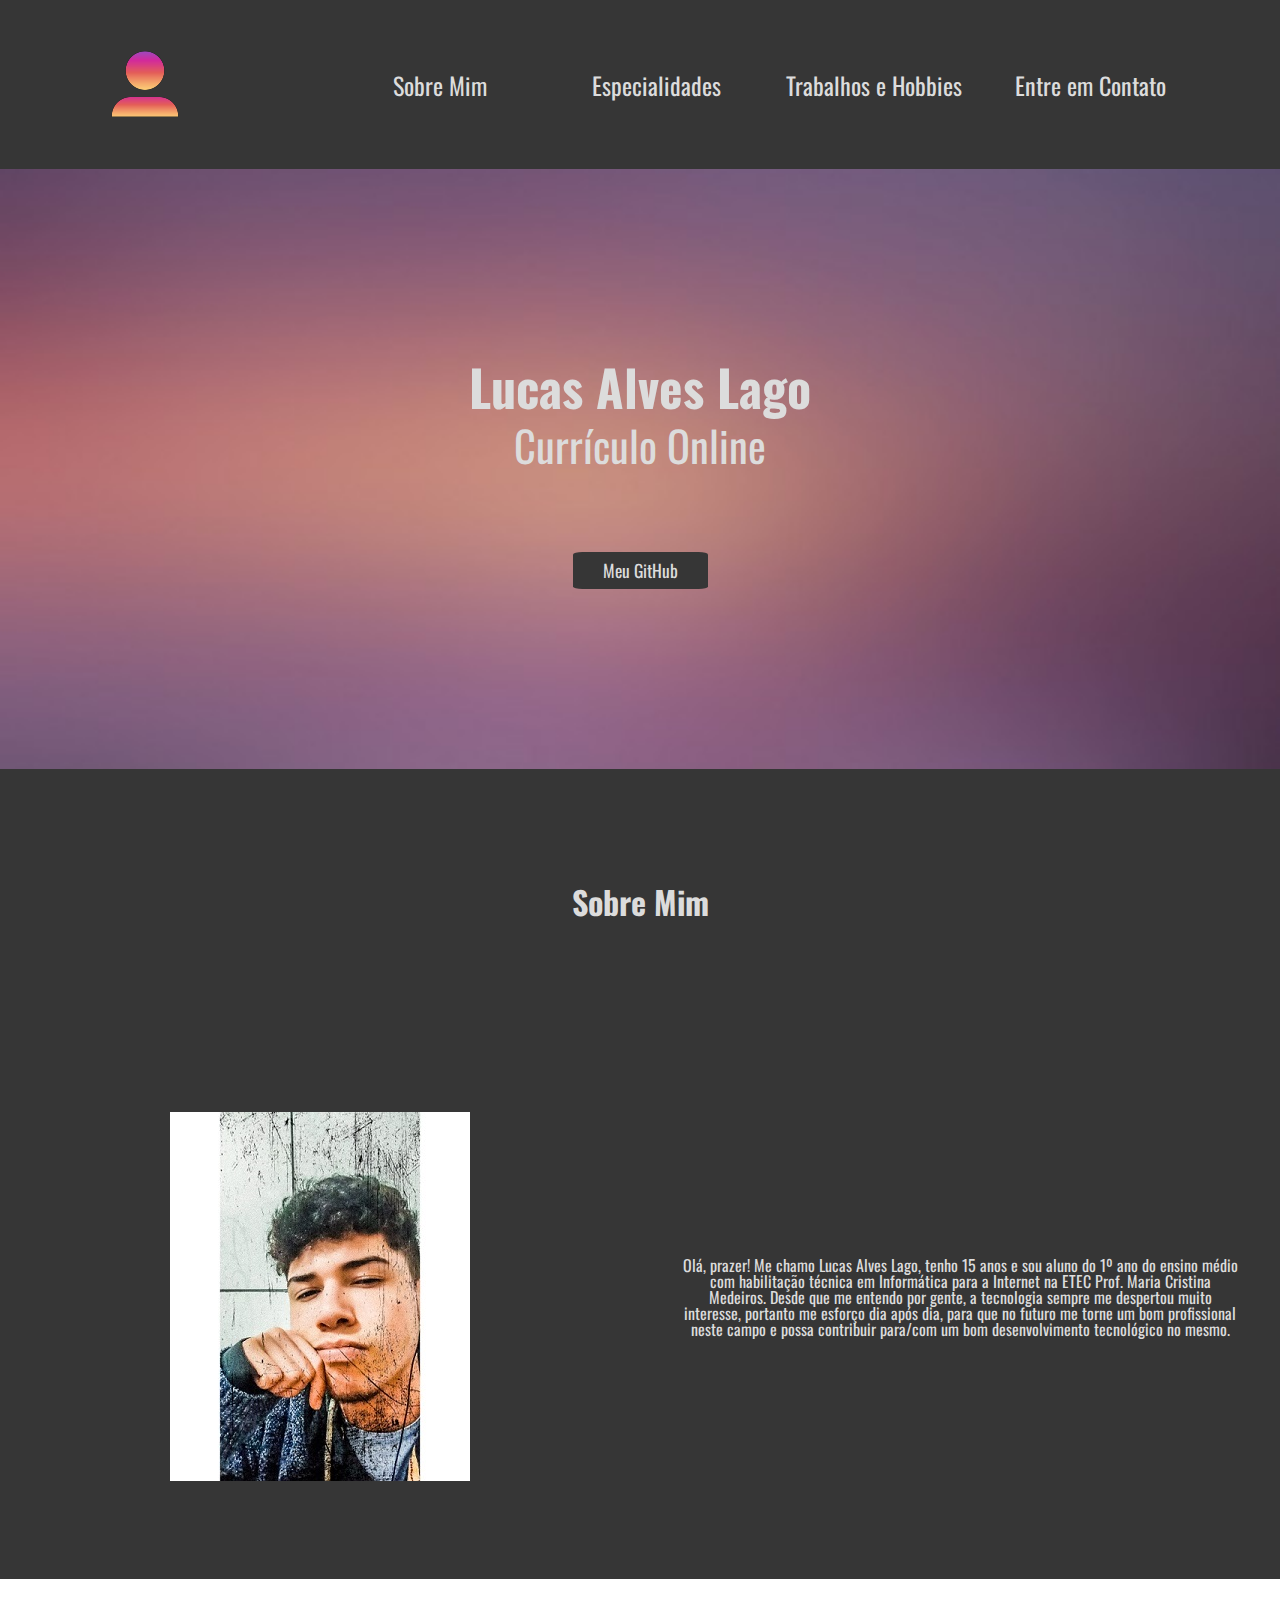
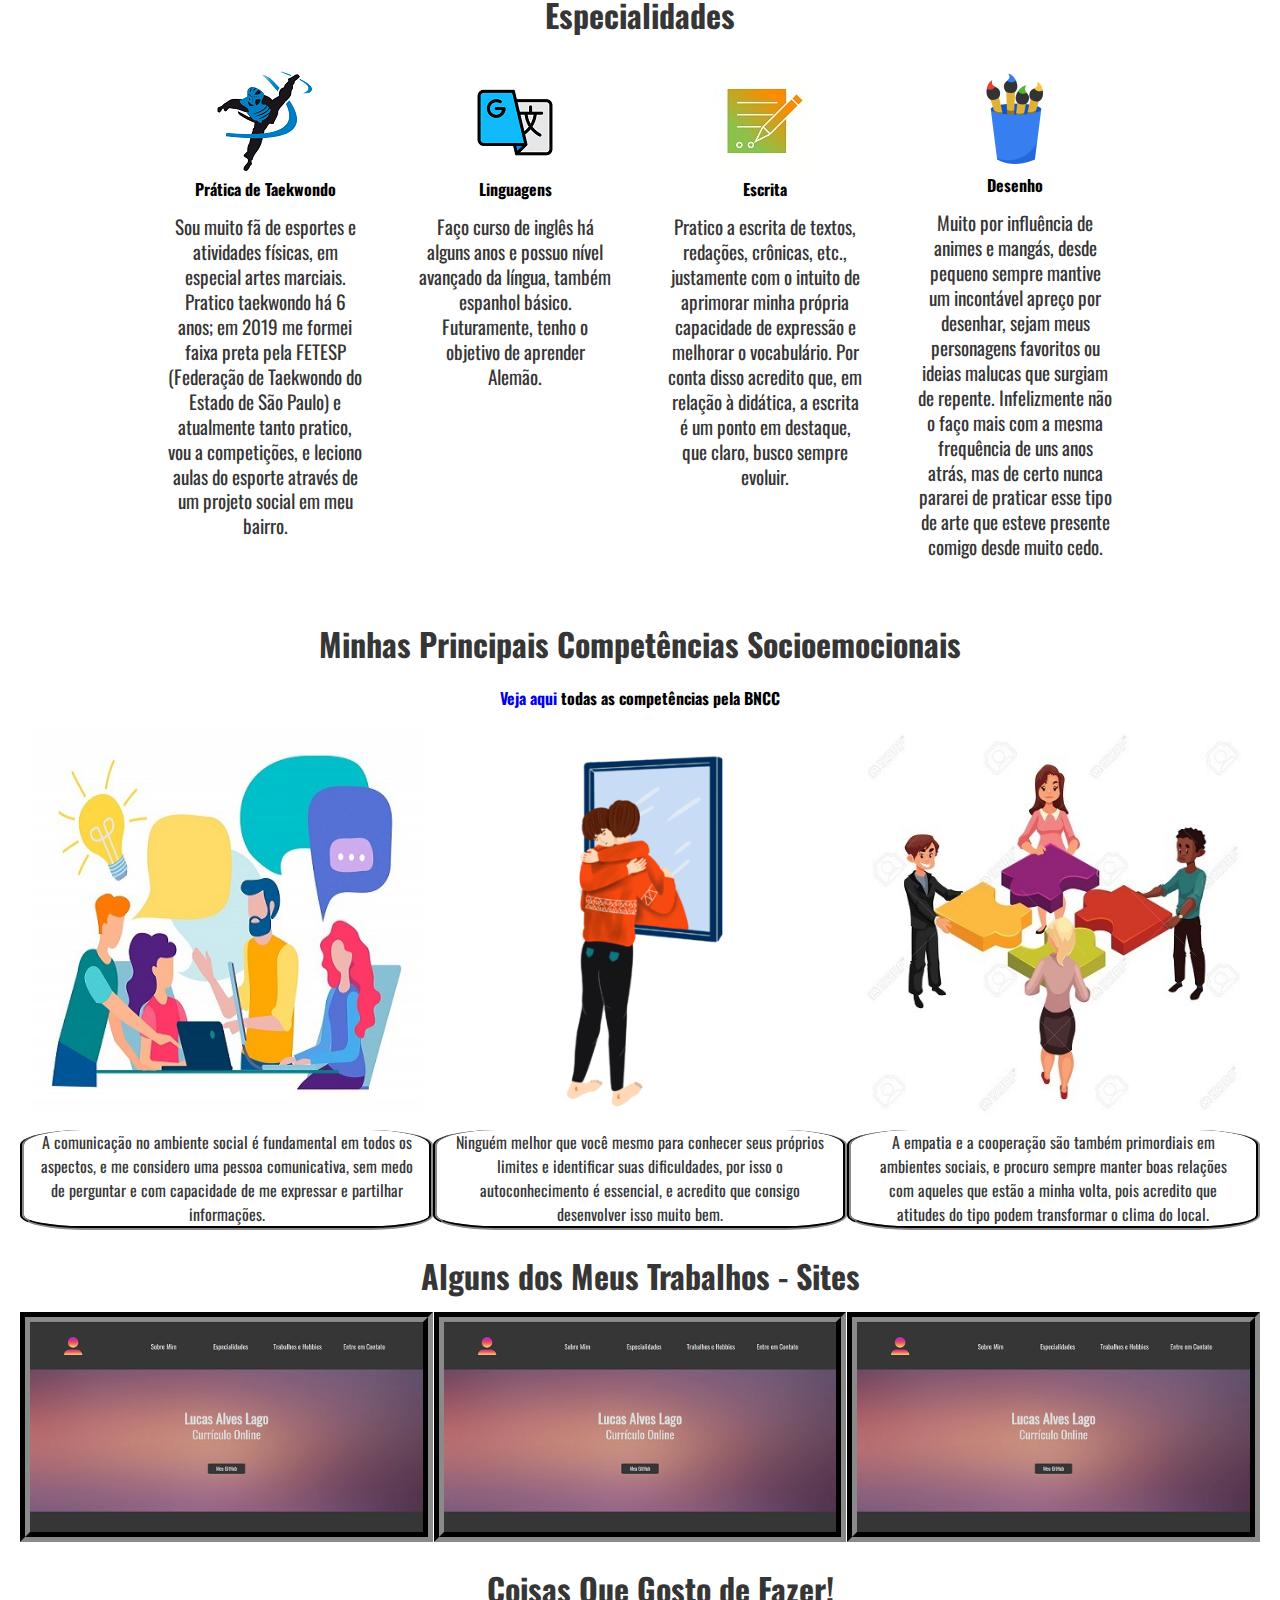
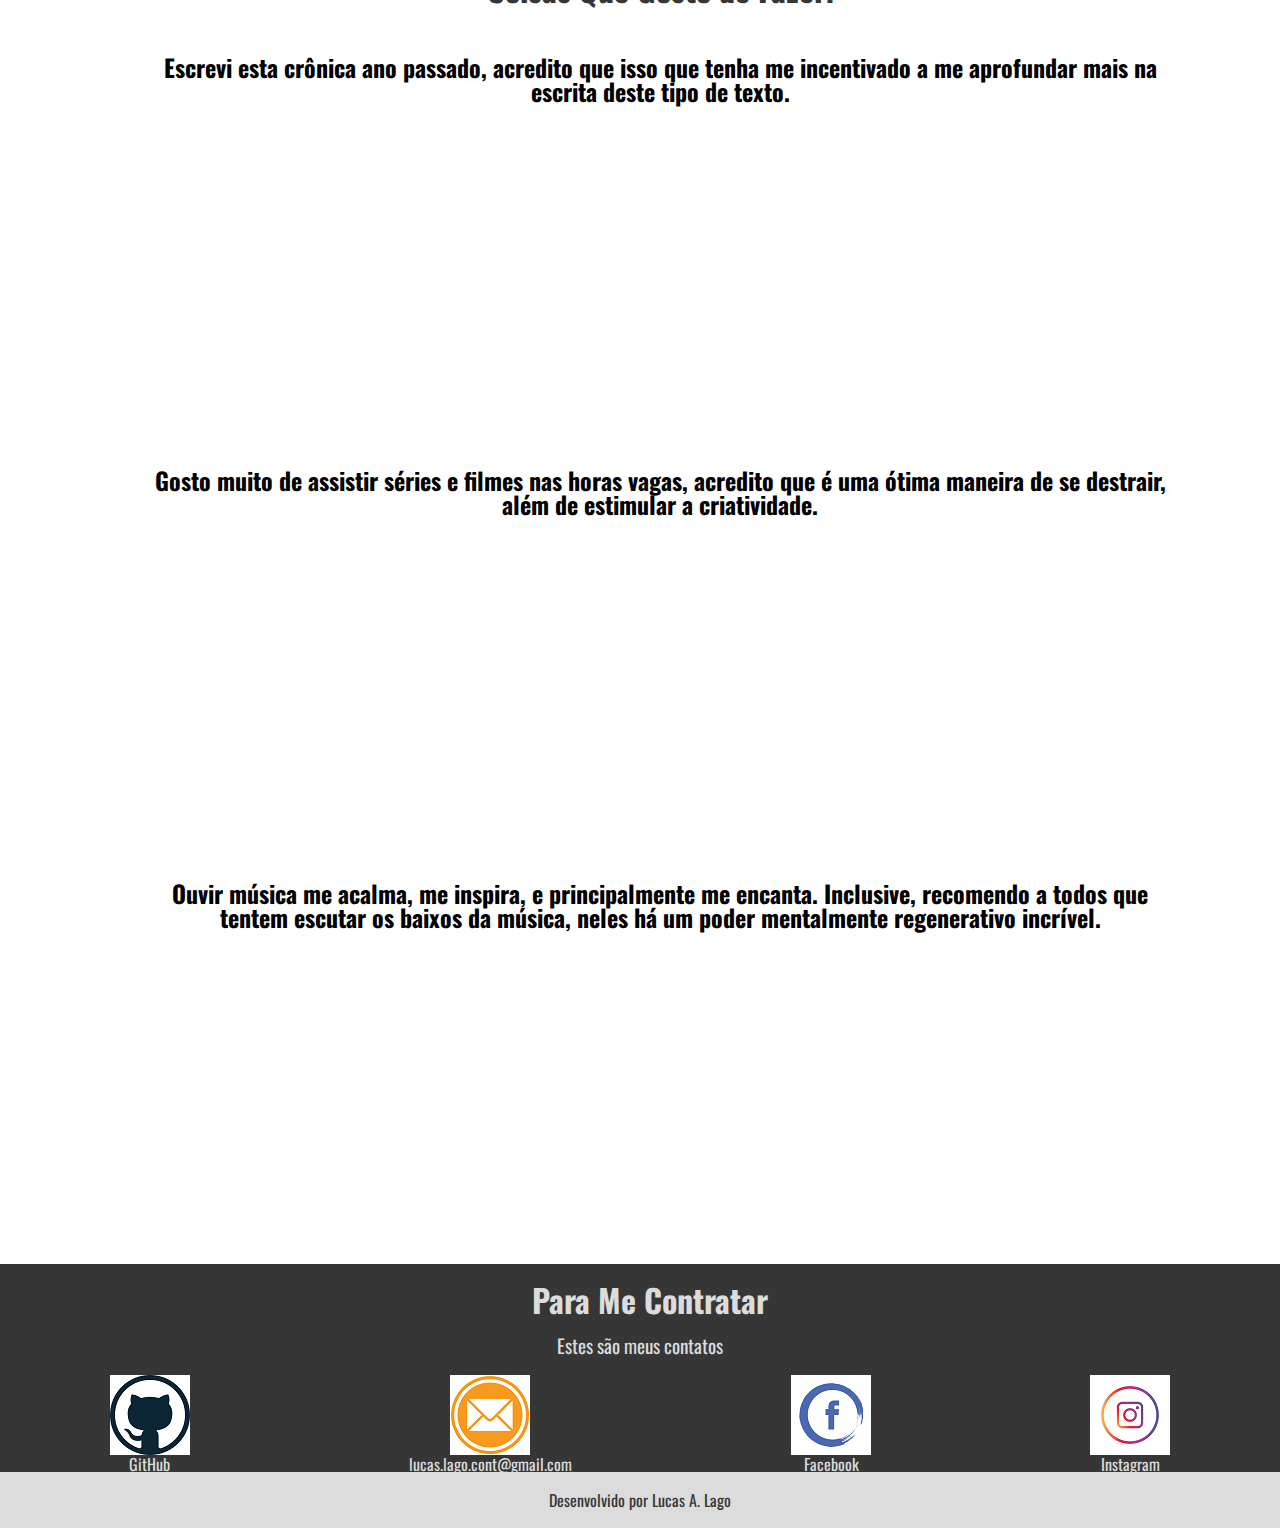
<file: index.html>
<!DOCTYPE html>
<html>
<head>
	<meta charset="utf-8">
	<meta name="viewport" content="width=device-width, inicial-scale=1.0">
	<link href="https://fonts.googleapis.com/css2?family=Oswald&display=swap" rel="stylesheet">
	<title>Lucas A. Lago</title>
	<link rel="icon" href="img/faviconn.png">
	<link rel="stylesheet" type="text/css" href="css/reset.css">
	<link rel="stylesheet" type="text/css" href="css/estilo.css">
</head>
<body>
	<nav class="logo">
		<a href="index.html">
			<img src="img/icone.png">
		</a>
		<ul>
			<li><a href="#sobre">Sobre Mim</a></li>
			<li><a href="#especialidades">Especialidades</a></li>
        	<li><a href="#trabalhos">Trabalhos e Hobbies</a></li>
        	<li><a href="#contato">Entre em Contato</a></li>
		</ul>

	</nav>

	<header>
		<h1>Lucas Alves Lago</h1>
		<p>Currículo Online</p>
		<a class="botao" href="https://github.com/Lucas-Alves1/Site-Etec-1-">Meu GitHub</a>

	</header>

	<div class="container">
		<section id="sobre">
			<h2>Sobre Mim</h2>
			<div class="foto">
				<img src="img/perfil22.jpeg">				
			</div>
			<div class="texto">
				<p>
					Olá, prazer! Me chamo Lucas Alves Lago, tenho 15 anos e sou aluno do 1º ano do ensino médio com habilitação técnica em Informática para a Internet na ETEC Prof. Maria Cristina Medeiros. Desde que me entendo por gente, a tecnologia sempre me despertou muito interesse, portanto me esforço dia após dia, para que no futuro me torne um bom profissional neste campo e possa contribuir para/com um bom desenvolvimento tecnológico no mesmo. 
				</p>
			</div>
			
		</section>
		<section id="especialidades">

			<h2>Especialidades</h2>
			<div>
				<img src="img/tkd.png">
				<h3>Prática de Taekwondo</h3>
				<p>
					Sou muito fã de esportes e atividades físicas, em especial artes marciais. Pratico taekwondo há 6 anos; em 2019 me formei faixa preta pela FETESP (Federação de Taekwondo do Estado de São Paulo) e atualmente tanto pratico, vou a competições, e leciono aulas do esporte através de um projeto social em meu bairro.
				</p>
			</div>
				
			<div>
				<img src="img/idioma.png">
				<h3>Linguagens</h3>
				<p>
					Faço curso de inglês há alguns anos e possuo nível avançado da língua, também espanhol básico. Futuramente, tenho o objetivo de aprender Alemão.
				</p>
			</div>
				
			<div>
				<img src="img/escrita.jpg">
				<h3>Escrita</h3>
				<p>
					Pratico a escrita de textos, redações, crônicas, etc., justamente com o intuito de aprimorar minha própria capacidade de expressão e melhorar o vocabulário. Por conta disso acredito que, em relação à didática, a escrita é um ponto em destaque, que claro, busco sempre evoluir.
				</p>
			</div>

			<div>
				<img src="img/desenho.png">
				<h3>Desenho</h3>
				<p>
					Muito por influência de animes e mangás, desde pequeno sempre mantive um incontável apreço por desenhar, sejam meus personagens favoritos ou ideias malucas que surgiam de repente. Infelizmente não o faço mais com a mesma frequência de uns anos atrás, mas de certo nunca pararei de praticar esse tipo de arte que esteve presente comigo desde muito cedo.  
				</p>
			</div>
		</section>
		<section id="competencias">
			<h2>Minhas Principais Competências Socioemocionais</h2>
			<h3><a href="docs/competencias.pdf" target="_blank">Veja aqui</a> todas as competências pela BNCC</h3>
			<div class="comp">
				<img src="img/comunicacao.png">
				<p>
					A comunicação no ambiente social é fundamental em todos os aspectos, e me considero uma pessoa comunicativa, sem medo de perguntar e com capacidade de me expressar e partilhar informações.
				</p>
			</div>
			<div class="comp">
				<img src="img/autoconhecimento.png">
				<p>
					Ninguém melhor que você mesmo para conhecer seus próprios limites e identificar suas dificuldades, por isso o autoconhecimento é essencial, e acredito que consigo desenvolver isso muito bem.
				</p>
			</div>
			<div class="comp">
				<img src="img/coop.jpg">
				<p>
					A empatia e a cooperação são também primordiais em ambientes sociais, e procuro sempre manter boas relações com aqueles que estão a minha volta, pois acredito que atitudes do tipo podem transformar o clima do local.
				</p>
			</div>
			<h2 id="trabalhos">Alguns dos Meus Trabalhos - Sites</h2>

				<div class="comp trab">
					<a href="https://curriculo-online1.000webhostapp.com/" target="_blank"><img src="img/site.png"></a>
				
				</div>
				<div class="comp trab">
					<a href="https://curriculo-online1.000webhostapp.com/" target="_blank"><img src="img/site.png"></a>
				
				</div>
				<div class="comp trab">
					<a href="https://curriculo-online1.000webhostapp.com/" target="_blank"><img src="img/site.png"></a>
				
				</div>

		</section>
		<section id="hobbies">
			<h2>Coisas Que Gosto de Fazer!</h2>
			<div class="hobbies">
				<h3>Escrevi esta crônica ano passado, acredito que isso que tenha me incentivado a me aprofundar mais na escrita deste tipo de texto.</h3>
				<iframe width="80%" height="300" src="docs/cronica_anuncio.pdf"></iframe>
			</div>
			<div class="hobbies">
				<h3>Gosto muito de assistir séries e filmes nas horas vagas, acredito que é uma ótima maneira de se destrair, além de estimular a criatividade.</h3>
				<iframe width="80%" height="300" src="https://www.youtube.com/embed/rNciXGzYZms" frameborder="0" allow="accelerometer; autoplay; encrypted-media; gyroscope; picture-in-picture" allowfullscreen></iframe>
			</div>
			<div class="hobbies">
				<h3>Ouvir música me acalma, me inspira, e principalmente me encanta. Inclusive, recomendo a todos que tentem escutar os baixos da música, neles há um poder mentalmente regenerativo incrível.</h3>  
				<iframe width="80%" height="300" src="https://www.youtube.com/embed/yjazVd1yk9I" frameborder="0" allow="accelerometer; autoplay; encrypted-media; gyroscope; picture-in-picture" allowfullscreen></iframe>
			</div>
		</section>
		<section id="contato">
			<h2>Para Me Contratar</h2>
			<p>Estes são meus contatos</p>
			<div>
				<img src="img/git.png">
				<p><a href="https://github.com/Lucas-Alves1" target="_blank">GitHub</a></p>
			</div>
			<div>
				<img src="img/email.png">
				<p><a href="https://mail.google.com/mail/u/0/" target="_blank">lucas.lago.cont@gmail.com</a></p>
			</div>
			<div>
				<img src="img/face.png" alt="facebook" target="_blank">
				<p><a href="https://www.facebook.com/lucas.alves.du">Facebook</a></p>
			</div>
			<div>
				<img src="img/insta.png" alt="instagram" target="_blank">
				<p><a href="https://www.instagram.com/luscakkkkkkkkk/?hl=pt-br">Instagram</a></p>
			</div>
			
			
		</section>
		<footer>
			<p>Desenvolvido por Lucas A. Lago</p>
		</footer>


	</div>

</body>
</html>
</file>
<file: css/estilo.css>
/* Formatação Geral  */

body{
	font-family: Oswald, Roboto, sans-serif;

}

h1, h2, h3{
		margin: 0;
		font-family: Roboto, Oswald, sans-serif;
		font-weight: 700;
}	

p{
	font-family: Oswald, Roboto, sans-serif;
}

.container{
	width: 100%;

}

/* Cabeçalho ou barra de Navegação */

.logo img{
	border-radius: 50%;

} 

nav{
	display: flex;
	flex-direction: column;
	align-items: center;
	background-color: #363636;
	color: #DCDCDC;
	padding: 20px; 
}

nav ul{
	list-style: none; 
	padding: 0;
	display: flex;
	flex-direction: column;
	align-items: center;
	width: 100%; 
}

nav ul li{
	text-align: center;
	width: 100%;
	font-size: 1.5em;
	padding: 1%;
}

nav ul li a{
	display: inline-block;
	padding: 10px 0;
	width: 100%;
	text-decoration: none;
	color: #DCDCDC;
}

/* header */

header{
	background-image: url('../img/wppe.jpg');
	background-size: cover;
	background-position: center;
	background-repeat: no-repeat;
	color: #DCDCDC;
	display: flex;
	flex-direction: column;
	align-items: center;
	text-align: center;
	padding: 30px;
	font-size: 25px;

}

header p{
	margin-bottom: 2em;
	font-size: 1.7em;

}

header h1{

	font-size: 2em;
	line-height: 1.5;
}

.botao{
	color: #DCDCDC;
	text-decoration: none;
	padding: 10px 30px;
	background-color: #363636;
	font-size: .7em;
	border-radius: 7%;

}

/* Sobre */
	
#sobre{

	display: flex;
	flex-direction: column;
	align-items: center;
	text-align: center;
	background-color: #363636;
	color: #DCDCDC;

}

#sobre h2{

	margin-top: 20px;
	font-size: 2em;

}

.foto img{

	width: 6 0%;
}

.foto{

	float: left;
	width: 50%;
}

.texto{

	float: right;
	width: 50%;
}

/*Especialidades */

#especialidades{

	padding: 20px;
	display: flex;
	flex-direction: column;
	align-items: center;
	position: relative;
	margin: 0 auto;
}

#especialidades div{

	display: flex;
	flex-direction: column;
	align-items: center;
	text-align: center;
	margin-top: 30px;
}

#especialidades p{

	line-height: 1.3;
	margin: 2vh;
	font-size: 1.2em;
	color: #363636;
}

#especialidades img{

	margin: 10px 0;
}

#especialidades h2{

	font-size: 2em;
	color: #363636;
}

/*Competências*/

#competencias{

	display: flex;
	flex-direction: column;
	align-items: center;
	padding-top: 20px;
	margin-right: 20px;
	margin-left: 20px;
}

#competencias h2{

	margin-bottom: 20px;
	margin-top: 10px;
	font-size: 2em;
	text-align: center;
	color: #363636;
}
 
#competencias h3{

	margin-bottom: 20px;
	margin-top: 10px;
	font-size: 1em;
	text-align: center;
}

#competencias p{

	margin-bottom: 20px;
	margin-top: 10px;
	font-size: 1em;
	text-align: center;
	color: #363636;
}

#competencias a{

	text-decoration: none;
}

#competencias img{

	width: 95%;
	margin-bottom: 0;
	align-items: center;
}

#competencias .comp p{

	border-left: 4px groove #363636;
	border-right: 4px groove #363636;
	border-bottom: 4px groove #363636;
	border-radius: 15%;?
	margin-top: 0;
	font-family: "Oswald", "Roboto", sans-serif;
	padding-right: 15px;
	padding-left: 15px;
	line-height: 1.5; 
}

.trab img:hover{

	-ms-transform: rotate(-10deg);
	-webkit-transform: rotate(-10deg);
	-moz-transform: rotate(-10deg);
	-o-transform: rotate(-10deg);
	transform: rotate(-10deg);
}

.trab img{

	border: 10px groove #363636;
}

/*Hobby*/
#hobbies{

	display: flex;
	flex-direction: column;
	align-items: center;
	padding-top: 20px;
	margin-right: 20px;
	margin-left: 20px;
	width: 100%;
}

#hobbies h2{

	margin-bottom: 20px;
	margin-top: 10px;
	font-size: 2em;
	text-align: center;
	color: #363636;
}

.hobbies{

	width: 80%;
	align-items: center;
	text-align: center;
	padding-bottom: 20px;
}

.hobbies h3{

	font-size: 1.5em;
	margin-top: 30px;
	margin-bottom: 14px;
}
/*contato*/
#contato{

	display: flex;
	flex-direction: column;
	align-items: center;
	text-align: center;
	background-color: #363636;
	width: 100%;
}

#contato h2{

	margin-left: 20px;
	margin-width: 20px;
	margin-bottom: 20px;
	margin-top: 20px;
	font-size: 2em;
	text-align: center;
	color: #DCDCDC;
}

#contato > p{

	margin-bottom: 20px;
	font-size: 1.2em;
	color: #DCDCDC;
}

#contato a{

	text-decoration: none;
	color: #DCDCDC;
	font-family: Roboto, Oswald, sans-serif;
	text-align: center;
	padding-bottom: 10px;
}

/*footer*/
footer{

	text-align: center;
	width: 100%;
	background-color: #DCDCDC;
	color: #363636;
	padding-top: 20px;
	padding-bottom: 20px; 
}

@media screen and (min-width: 768px) {
/* Cabeçalho ou barra de Navegação */
nav{
	flex-direction: row;
	justify-content: space-around;
}
nav ul{

	flex-direction: row;
	width: 70%;
}

}
/* header */

header{
	height: 60vh;
	justify-content: center;

} 

/* SOBRE */

#sobre{

	flex-direction: row;
	flex-wrap: wrap;
	align-items: center;
	height: 90vh;
	justify-content: center;
	min-height: 80vh;
}

#sobre h2{

	text-align: center;
	width: 100%;
}

#sobre div{

	flex-grow: 1;
	flex-basis: 300px;
	padding: 0 40px;
}

/*Especialidades*/

#especialidades{

	flex-direction: row;
	flex-wrap: wrap;
	align-items: flex-start;
	max-width: 1000px;
	margin: 0 auto;
	color: 363636;
}

#especialidades h2{

	text-align: center;
	width: 100%;
	color: 363636;
}

#especialidades div{

	flex-grow: 1;
	flex-basis: 150px;
	padding: 0 10px;
}

/*Competências*/

#competencias{

	flex-direction: row;
	flex-wrap: wrap;
}

#competencias h2, h3{

	width: 100%;
	text-align: center;
}

#competencias .comp{

	text-align: center;
	width: 33.3333333333%
}

/*contato*/

#contato{

	flex-direction: row;
	flex-wrap: wrap;
	justify-content: space-around;
	max-width: 100%;
	margin: 0 auto;
	text-align: center;
	max-height: 40vh;
	width: 100%;
} 

#contato h2,
#contato p{

	width: 100%;
	text-align: center;
}
</file>
